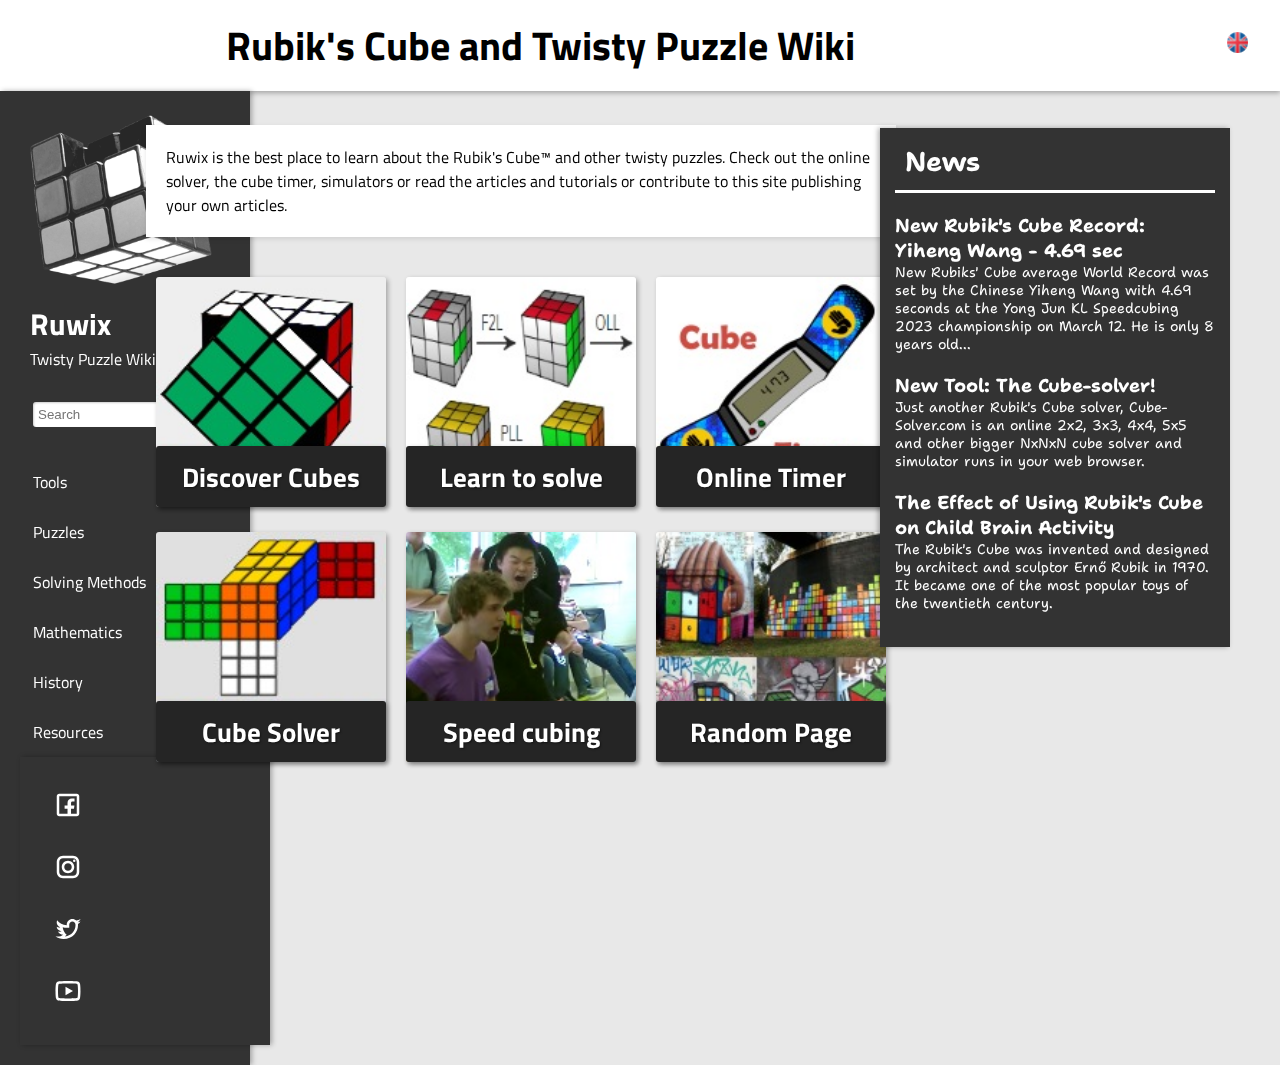
<file: index.html>
<!DOCTYPE html>
<html lang="en">
<head>
    <meta charset="UTF-8">
    <meta name="viewport" content="width=device-width, initial-scale=1.0">
    <title>Rubik's Cube and Twisty Puzzle Wiki</title>
    <link rel="stylesheet" href="CSS/style.css" />
</head>
<body>
    <header>
        <h1>Rubik's Cube and Twisty Puzzle Wiki</h1>
        <section class="QuickLinks">
            <a href="index.html">
                <img src="Images/User.svg" title="Click here if you want to access your profile">
            </a>
            <a href="index.html">
                <img src="Images/Notification.svg" title="Click here for your notifications">
            </a>
            <a href="index.html">
                <img src="Images/Settings.svg" title="Click here if you want to change the settings">
            </a>
           
            <a href="index.html">
                <img src="Images/FlagEnglish.png" title="Click here if you want to switch the language">
            </a>
        </section>
    </header>
    <aside class="Menu" id="Menu">
        <a href="index.html" class="Logo">
            <figure><img src="Images/Logo.png" alt="" ></figure>
            <strong>Ruwix</strong>
            <p>Twisty Puzzle Wiki</p>
        </a>
        
        <input type="search" id="SearchField" placeholder="Search">
        <section class="MenuItems">
            <a href="index.html">Tools</a>
            <a href="index.html">Puzzles</a>
            <a href="index.html">Solving Methods</a>
            <a  onclick="ToogleMathematics()">Mathematics</a>
            <a href="index.html">History</a>
            <a href="index.html">Resources</a>
        </section>
        <section class="SocialMedia">
            <a href="index.html">
                <img src="Images/Social Media/Facebook.svg" title="Facebook">
            </a>
            <a href="index.html">
                <img src="Images/Social Media/Insta.svg" title="Instagram">
            </a>
            <a href="index.html">
                <img src="Images/Social Media/Twitter.svg" title="Twitter">
            </a>
            <a href="index.html">
                <img src="Images/Social Media/Youtube.svg" title="Youtube">
            </a>
        </section>
    </aside>
    <aside class="Menu2" id="Menu2Class">
        <section id="Menu2Section">
            <a href="index.html">Mathematics of the Rubiks cube</a>
            <a href="index.html">Algorithms</a>
            <a href="index.html">Commutators & Conjugates</a>
            <a href="index.html">Unsolvable Cube</a>
            <a href="godsNumber.html">God's Number</a>
        </section>
    </aside>
    <section class="MainSection">
        <main class="mainMain">
            <section class="pageDescription">
                <article>
                    <p>Ruwix is the best place to learn about the Rubik's Cube™ and other twisty puzzles. Check out the online solver, the cube timer, simulators or read the articles and tutorials or contribute to this site publishing your own articles.</p>
                </article>
            </section>
            <section class="Discover">
                <a href="index.html">
                    <nav>
                        <h2>Discover Cubes</h2>
                    </nav>
                </a>
                <a href="index.html">
                    <nav>
                        <h2>Learn to solve</h2>
                    </nav>
                </a>
                <a href="index.html">
                    <nav>
                        <h2>Online Timer</h2>
                    </nav>
                </a>
                <a href="index.html">
                    <nav>
                        <h2>Cube Solver</h2>
                    </nav>
                </a>
                <a href="index.html">
                    <nav>
                        <h2>Speed cubing</h2>
                    </nav>
                </a>
                <a href="godsNumber.html">
                    <nav>
                        <h2>Random Page</h2>
                    </nav>
                </a>
            </section>
        </main>
        <aside class="News">
            <h2><a href="index.html">News</a></h2>
            <a href="index.html">
                <section>
                    <h3>New Rubik's Cube Record: Yiheng Wang - 4.69 sec</h3>
                    <p>New Rubiks' Cube average World Record was set by the Chinese Yiheng Wang with 4.69 seconds at the Yong Jun KL Speedcubing 2023 championship on March 12. He is only 8 years old...</p>
                </section>
            </a>
            <a href="index.html">
                <section>
                    <h3>New Tool: The Cube-solver!</h3>
                    <p>Just another Rubik's Cube solver, Cube-Solver.com is an online 2x2, 3x3, 4x4, 5x5 and other bigger NxNxN cube solver and simulator runs in your web browser.</p>
                </section>
            </a>
            <a href="index.html">
                <section>
                    <h3>The Effect of Using Rubik's Cube on Child Brain Activity</h3>
                    <p>The Rubik's Cube was invented and designed by architect and sculptor Ernő Rubik in 1970. It became one of the most popular toys of the twentieth century.</p>
                </section>
            </a>
        </aside>
    </section>
    <script>
        var menu = document.getElementById("Menu");
		var menu2 = document.getElementById("Menu2Class");
        var menu3 = document.getElementById("Menu2Section");
        
        function ToogleMathematics(){
            if (menu2.style.display != "flex") {
				menu2.style.display = 'flex';
                menu3.style.display = 'flex';
                document.addEventListener('click', closeMenu);
			} else {
				menu2.style.display = 'none';
                menu3.style.display = 'none';
                document.removeEventListener('click', closeMenu);
			}
        }

        function closeMenu(event) {
			var clickedElement = event.target;

			if (!menu3.contains(clickedElement) && !menu.contains(clickedElement)) {
				 menu2.style.display = 'none';
                 menu3.style.display = 'none';
                 document.removeEventListener('click', closeMenu);
			}
		}
	</script>
</body>
</html>
</file>
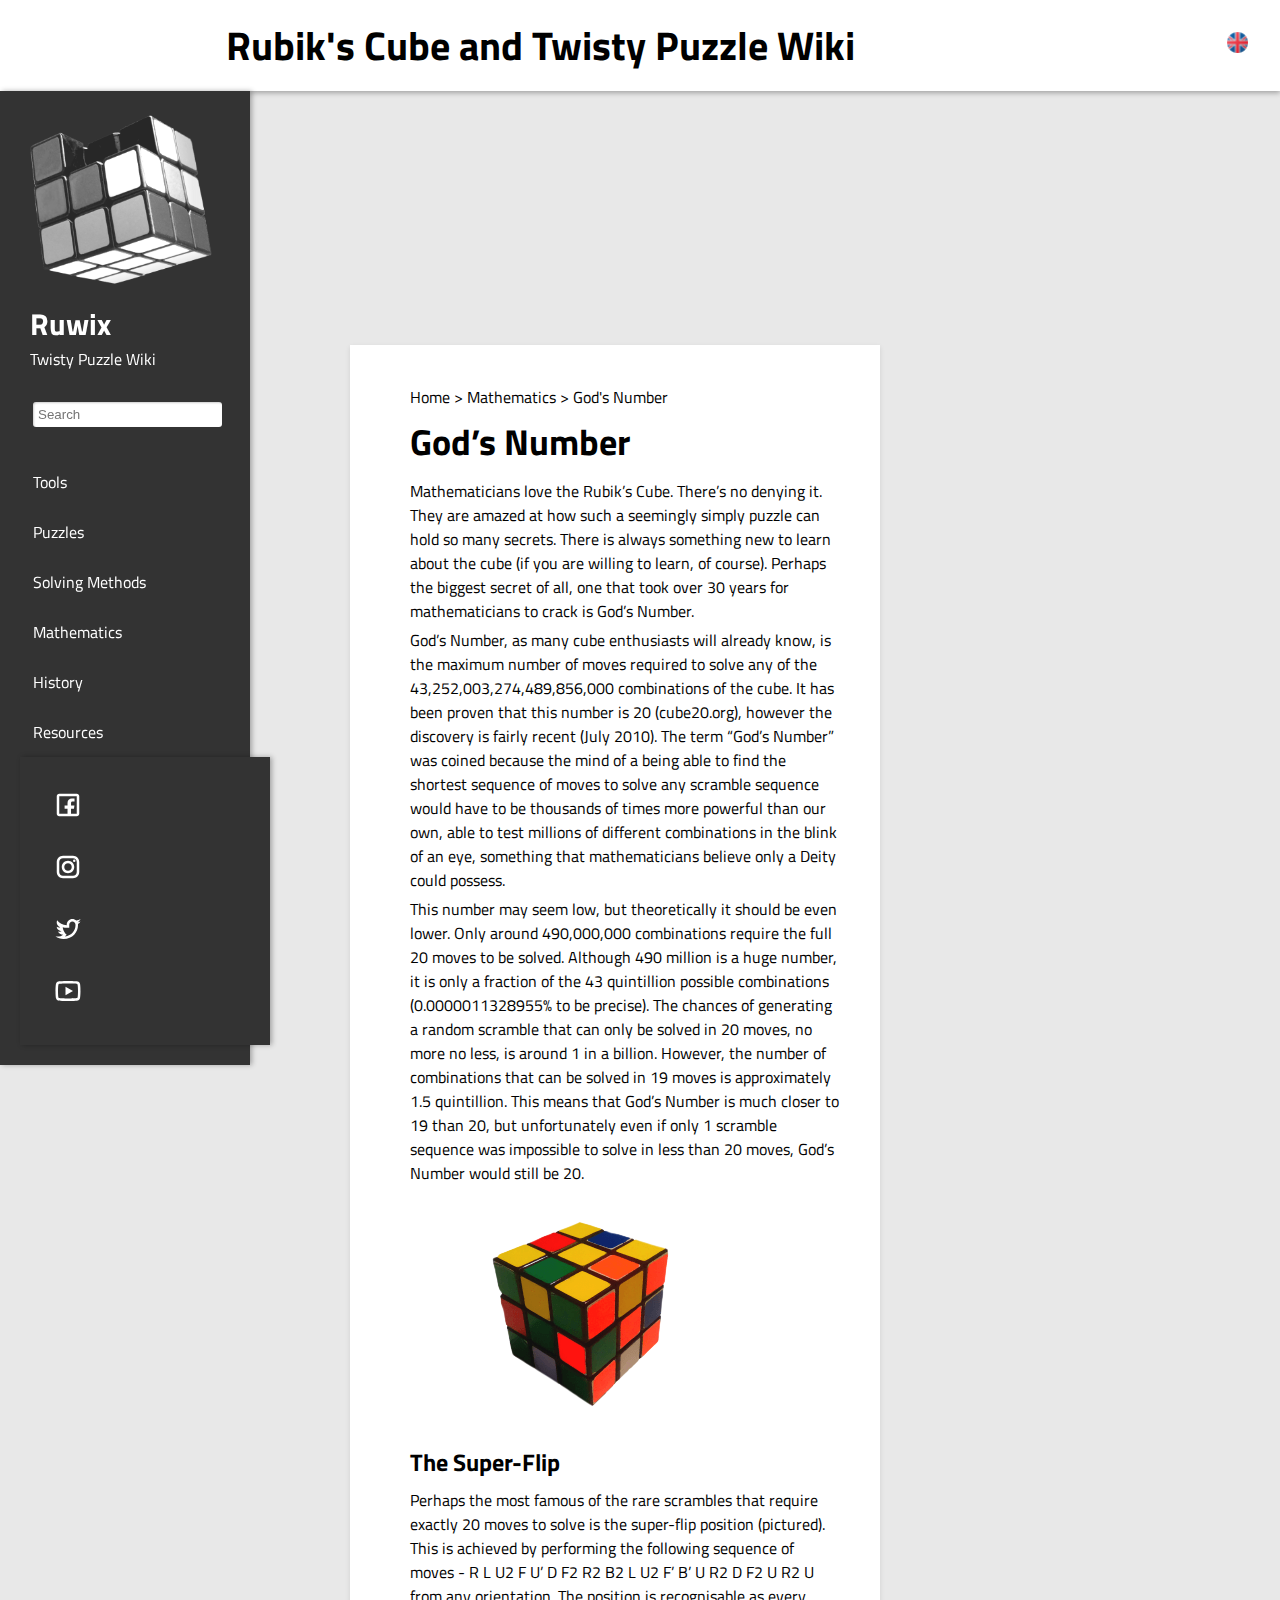
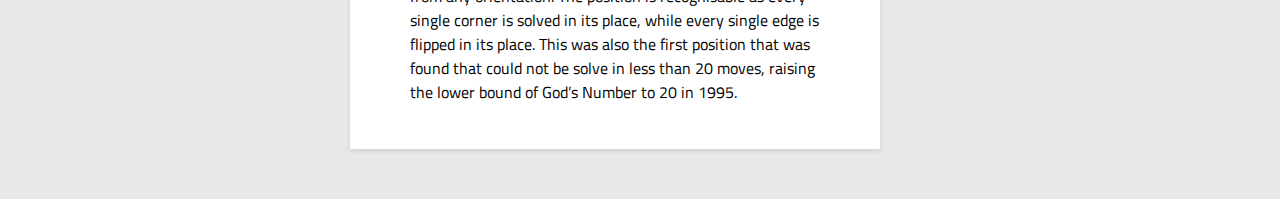
<file: godsNumber.html>
<!DOCTYPE html>
<html lang="en">
<head>
    <meta charset="UTF-8">
    <meta name="viewport" content="width=device-width, initial-scale=1.0">
    <title>Rubik's Cube and Twisty Puzzle Wiki</title>
    <link rel="stylesheet" href="CSS/style.css" />
</head>
<body>
    <header>
        <h1>Rubik's Cube and Twisty Puzzle Wiki</h1>
        <section class="QuickLinks">
            <a href="index.html">
                <img src="Images/User.svg" title="Click here if you want to access your profile">
            </a>
            <a href="index.html">
                <img src="Images/Notification.svg" title="Click here for your notifications">
            </a>
            <a href="index.html">
                <img src="Images/Settings.svg" title="Click here if you want to change the settings">
            </a>
           
            <a href="index.html">
                <img src="Images/FlagEnglish.png" title="Click here if you want to switch the language">
            </a>
        </section>
    </header>
    <aside class="Menu" id="Menu">
        <a href="index.html" class="Logo">
            <figure><img src="Images/Logo.png" alt="" ></figure>
            <strong>Ruwix</strong>
            <p>Twisty Puzzle Wiki</p>
        </a>
        
        <input type="search" id="SearchField" placeholder="Search">
        <section class="MenuItems">
            <a href="index.html">Tools</a>
            <a href="index.html">Puzzles</a>
            <a href="index.html">Solving Methods</a>
            <a  onclick="ToogleMathematics()">Mathematics</a>
            <a href="index.html">History</a>
            <a href="index.html">Resources</a>
        </section>
        <section class="SocialMedia">
            <a href="index.html">
                <img src="Images/Social Media/Facebook.svg" title="Facebook">
            </a>
            <a href="index.html">
                <img src="Images/Social Media/Insta.svg" title="Instagram">
            </a>
            <a href="index.html">
                <img src="Images/Social Media/Twitter.svg" title="Twitter">
            </a>
            <a href="index.html">
                <img src="Images/Social Media/Youtube.svg" title="Youtube">
            </a>
        </section>
    </aside>
    <aside class="Menu2" id="Menu2Class">
        <section id="Menu2Section">
            <a href="index.html">Mathematics of the Rubiks cube</a>
            <a href="index.html">Algorithms</a>
            <a href="index.html">Commutators & Conjugates</a>
            <a href="index.html">Unsolvable Cube</a>
            <a href="godsNumber.html">God's Number</a>
        </section>
    </aside>
    <section class="MainSection">
        <main class="articleMain">
            <article class="article">
                <p>
                    <a href="index.html">Home</a> > 
                    <a href="index.html">Mathematics</a> > 
                    <a href="index.html">God's Number</a>
                </p>
                <h1>God’s Number</h1>
                <p>Mathematicians love the Rubik’s Cube. There’s no denying it. They are amazed at how such a seemingly simply puzzle can hold so many secrets. There is always something new to learn about the cube (if you are willing to learn, of course). Perhaps the biggest secret of all, one that took over 30 years for mathematicians to crack is God’s Number.</p>
                <p>God’s Number, as many cube enthusiasts will already know, is the maximum number of moves required to solve any of the 43,252,003,274,489,856,000 combinations of the cube. It has been proven that this number is 20 (cube20.org), however the discovery is fairly recent (July 2010). The term “God’s Number” was coined because the mind of a being able to find the shortest sequence of moves to solve any scramble sequence would have to be thousands of times more powerful than our own, able to test millions of different combinations in the blink of an eye, something that mathematicians believe only a Deity could possess.</p>
                <p>This number may seem low, but theoretically it should be even lower. Only around 490,000,000 combinations require the full 20 moves to be solved. Although 490 million is a huge number, it is only a fraction of the 43 quintillion possible combinations (0.0000011328955% to be precise). The chances of generating a random scramble that can only be solved in 20 moves, no more no less, is around 1 in a billion. However, the number of combinations that can be solved in 19 moves is approximately 1.5 quintillion. This means that God’s Number is much closer to 19 than 20, but unfortunately even if only 1 scramble sequence was impossible to solve in less than 20 moves, God’s Number would still be 20.</p>
                <img src="Images/superflip.png" alt="">
                <h2>The Super-Flip</h2>
                <p>Perhaps the most famous of the rare scrambles that require exactly 20 moves to solve is the super-flip position (pictured). This is achieved by performing the following sequence of moves - R L U2 F U’ D F2 R2 B2 L U2 F’ B’ U R2 D F2 U R2 U from any orientation. The position is recognisable as every single corner is solved in its place, while every single edge is flipped in its place. This was also the first position that was found that could not be solve in less than 20 moves, raising the lower bound of God’s Number to 20 in 1995.</p>
            </article>
        
    </section>
    <script>
        var menu = document.getElementById("Menu");
		var menu2 = document.getElementById("Menu2Class");
        var menu3 = document.getElementById("Menu2Section");
        
        function ToogleMathematics(){
            if (menu2.style.display != "flex") {
				menu2.style.display = 'flex';
                menu3.style.display = 'flex';
                document.addEventListener('click', closeMenu);
			} else {
				menu2.style.display = 'none';
                menu3.style.display = 'none';
                document.removeEventListener('click', closeMenu);
			}
        }

        function closeMenu(event) {
			var clickedElement = event.target;

			if (!menu3.contains(clickedElement) && !menu.contains(clickedElement)) {
				 menu2.style.display = 'none';
                 menu3.style.display = 'none';
                 document.removeEventListener('click', closeMenu);
			}
		}
	</script>
</body>
</html>
</file>
<file: CSS/style.css>
@import url('https://fonts.googleapis.com/css2?family=Shantell+Sans&family=Titillium+Web:wght@400;700&display=swap');

    *{
        margin: 0px;
        padding: 0px;

        box-sizing: border-box;
    }
    /* Set a background color for the entire page */
    body {
        font-family: 'Titillium Web', sans-serif;
        background-color: #e8e8e8;
    }
  
    /* Style for the header section */
    header {
        display: flex;
        justify-content: space-between;
        align-items: center;
        background-color: white;
        padding: 10px;
        box-shadow: 0px 2px 5px rgba(0, 0, 0, 0.3);
    }
    
    .Logo p{
        padding-left: 10px;
        margin-bottom: 30px;
    }

    .Logo strong{
        padding: 10px;
        font-size: 30px;
    }

    .Logo img {
        margin: 10px;
        margin-top: -20px;
        height: 170px;
    }

    /* Style for the title */
    header h1 {
        font-size: 40px;
        text-align: center;
        margin: 0px auto;
    }
    
    /* Style for the quick links */
    header .QuickLinks {
        display: flex;
        justify-content: flex-end;
        align-items: center;
        gap: 20px;
        margin: 20px;
    }

    header .QuickLinks a img{
        width: 25px;
    }
    
    /* Style for the menu */
    .Menu {
        width: 250px;
        padding: 20px;
        background-color: #333;
        box-shadow: 2px 0px 5px rgba(0, 0, 0, 0.3);
        color: white;
        position: sticky;
        top: 0px;
        left: 0px;
    }
    
    .Menu input[type="search"] {
        width: 90%;
        padding: 5px;
        margin-bottom: 10px;
        border: none;
        border-radius: 3px;
        box-shadow: 1px 1px 2px rgba(0, 0, 0, 0.2) inset;
    }
    
    .Menu section {
        padding-top: 20px;
        display: flex;
        flex-direction: column;
    }
    
    .Menu a {
        color: white;;
        text-decoration: none;
        padding: 13px;
        border-radius: 3px;
        transition: all 0.2s ease-in-out;
        font-size: 16px;
    }

    .Menu2{
        width: 250px;
        display: none;
        padding: 20px;
        background-color: #333;
        box-shadow: 2px 0px 5px rgba(0, 0, 0, 0.3);
        color: white;
        position: absolute;
        top: 470px;
        left: 250px;
        z-index: 1;
    }

    .Menu2 section{
        margin: 20px 10px;
        display: none;
        flex-direction: column;
    }

    a{
        cursor: pointer;
    }

    .Menu2 section a {
        padding-top: 20px;
        font-size: 15px;
        color: white;
        transition: all 0.2s ease-in-out;
    }

    .Menu2 section a:hover{
        color: #FF5900;
    }
    
   .SocialMedia {
        width: 250px;
        padding: 20px;
        background-color: #333;
        box-shadow: 2px 0px 5px rgba(0, 0, 0, 0.3);
        color: white;
        position: sticky;
        top: 710px;
        left: 0px;
        border: none;
   }

    .SocialMedia a img{
        width: 30px;
        border: none;
    }
    
    .Discover {
        display: flex;
        flex-wrap: wrap;
        right: 30px;
    }
    
    .Discover a {
        width: 230px;
        height: 230px;
        background-image: url(../Images/Discover/Notation.jpg);
        background-repeat: no-repeat;
        background-position: center center;
        background-size: cover;
        transition: all 0.2s ease-in-out;
        margin: 10px;
        margin-bottom: 15px;
        display: flex;
        align-items:end;
        justify-content: center;
        text-decoration: none;
        color: #ffffff;
        font-size: 18px;
        text-shadow: 1px 1px 2px rgba(0, 0, 0, 0.5);
        border-radius: 3px;
        box-shadow: 2px 2px 5px rgba(0, 0, 0, 0.3);
    }

    .Discover a nav h2 {
        background-color: rgb(37, 37, 37);
        border-radius: 3px;
        padding: 10px;
        width: 230px;
        text-align: center;
        box-shadow: 2px 2px 5px rgba(0, 0, 0, 0.3);
    }

    .Discover a:nth-child(1) {
        background-image: url(../Images/Discover/Notation.jpg);
    }

    .Discover a:nth-child(2) {
        background-image: url(../Images/Discover/Learn.jpg);
    }

    .Discover a:nth-child(3) {
        background-image: url(../Images/Discover/Timer.jpg);
    }

    .Discover a:nth-child(4) {
        background-image: url(../Images/Discover/Solver.jpg);
    }

    .Discover a:nth-child(5) {
        background-image: url(../Images/Discover/Speedcubing.jpg);
    }

    .Discover a:nth-child(6) {
        background-image: url(../Images/Discover/Random.jpg);
    }
    
    .News {
        width: 350px;
        padding: 15px;
        background-color: #333;
        box-shadow: -2px 0px 5px rgba(0, 0, 0, 0.3);
        position: absolute;
        right: 30px;
        top: 108px;
        margin: 20px;
        font-family: 'Shantell Sans', cursive;
    }
    
    .News h2 {
        padding-left: 10px;
        padding-bottom: 10px;
        font-size: 27px;
        margin-bottom: 20px;
        border-bottom: white solid;
        color: white;
    }
    
    .News section {
        margin-bottom: 20px;
    }

    
    .News p {
        font-size: 14px;
    }
    
    .News a {
        color: white;
        text-decoration: none;
        transition: all 0.2s ease-in-out;
    }

    a:hover{
        color: #FF5900;
    }
  
    .mainMain{
        width: 750px;
        position: absolute;
        top: 95px;
        margin: 0 auto;
        right: 30%;
    }

    .pageDescription {
        margin-top: 30px;
        margin-bottom: 30px;
        padding: 20px;
        background-color: white;
        box-shadow: 0px 2px 5px rgba(0, 0, 0, 0.1);
    }

    .articleMain{
        margin: 50px;
        margin-left: 350px;
        margin-right: 400px;
        background-color: white;
        box-shadow: 0px 2px 5px rgba(0, 0, 0, 0.1);
        padding: 40px;
        margin-top: -720px;
    }

    .articleMain h1{
        font-size: 36px;
        margin-bottom: 10px;
        margin-left: -80px;
    }

    .articleMain h2{
        font-size: 24px;
        margin-top: 30px;
        margin-bottom: 8px;
        margin-left: -80px;
    }


    .articleMain p{
        margin-bottom: 5px;
        margin-left: -80px;
    }

    .articleMain img{
        margin-top: 30px;
    }

    .article{
        margin-left: 100px;
    }

    .article a {
        color: black;
        text-decoration: none;
        border-radius: 3px;
        transition: all 0.2s ease-in-out;
        font-size: 16px;
    }

    .article a:hover{
        color: #FF5900;
    }

    a{
        text-decoration: none;
    }
</file>
